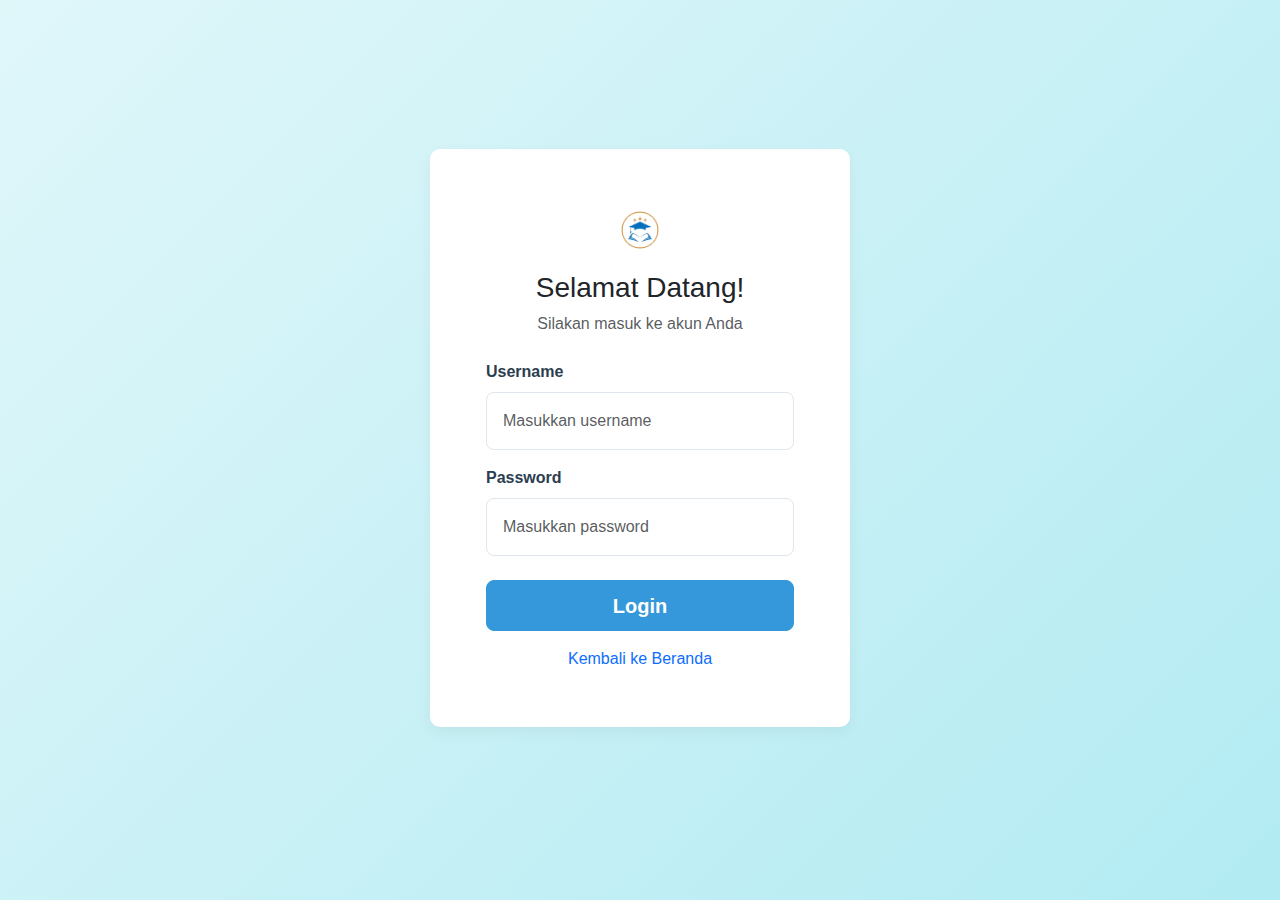
<file: login.html>
<!DOCTYPE html>
<html lang="id">
<head>
    <meta charset="UTF-8">
    <meta name="viewport" content="width=device-width, initial-scale=1.0">
    <title>Login - Perpustakaan</title>
    <link href="https://cdn.jsdelivr.net/npm/bootstrap@5.1.3/dist/css/bootstrap.min.css" rel="stylesheet">
    <link rel="stylesheet" href="style.css">
</head>
<body>

    <div class="login-container">
        <div class="card login-card">
            <div class="card-body">
                <div class="text-center mb-4">
                    <img src="assets/logo.png" alt="Logo" height="50">
                    <h3 class="mt-3">Selamat Datang!</h3>
                    <p class="text-muted">Silakan masuk ke akun Anda</p>
                </div>
                <form action="koleksi-buku.html">
                    <div class="mb-3">
                        <label for="username" class="form-label">Username</label>
                        <input type="text" class="form-control" id="username" placeholder="Masukkan username" required>
                    </div>
                    <div class="mb-3">
                        <label for="password" class="form-label">Password</label>
                        <input type="password" class="form-control" id="password" placeholder="Masukkan password" required>
                    </div>
                    <div class="d-grid mt-4">
                        <button type="submit" class="btn btn-primary btn-lg">Login</button>
                    </div>
                    <div class="text-center mt-3">
                        <a href="index.html" class="text-decoration-none">Kembali ke Beranda</a>
                </form>
            </div>
        </div>
    </div>

</body>
</html>
</file>
<file: style.css>
.hidden {
    display: none !important;
}

body {
    min-height: 100vh;
    min-height: -webkit-fill-available;
    font-family: "Quicksand", sans-serif;
    font-optical-sizing: auto;
    font-weight: 500;
    font-style: normal;
    background-color: #f8f9fa;
}

.sidebar {
    width: 280px;
    background-color: #ffffff !important;
    border-right: 1px solid #e0e6ed;
    height: 100vh;
    position: sticky;
    top: 0;
}

.sidebar .nav-link {
    color: #34495e;
    font-weight: 600;
    border-radius: 8px;
    margin: 0.2rem 0;
}

.sidebar .nav-link.active {
    background-color: #3498db;
    color: white !important;
}

.sidebar .nav-link:not(.active):hover {
    background-color: #ecf0f1;
}

.sidebar .nav-link.active img,
.sidebar .nav-link:hover img {
    filter: brightness(0) invert(1);
}

.content {
    flex-grow: 1;
    background-color: #f8f9fa;
    padding: 2rem;
    min-height: 100vh;
    position: relative;
    z-index: 1;
}

.background-logo {
    position: absolute;
    top: 50%;
    left: 50%;
    transform: translate(-50%, -50%);
    width: 80%;
    max-width: 450px;
    height: auto;
    object-fit: contain;
    opacity: 0.04;
    z-index: -1;
    user-select: none;
    pointer-events: none;
}

.card {
    border-radius: 10px;
    box-shadow: 0 5px 15px rgba(0, 0, 0, 0.05);
    border: none;
    margin-bottom: 1.5rem;
}

.card-header {
    background: linear-gradient(120deg, #3498db, #2980b9);
    color: white;
    border-radius: 10px 10px 0 0 !important;
    padding: 1rem 1.25rem;
    font-weight: 600;
}

.stat-card {
    border-left: 4px solid #3498db;
    background: white;
    border-radius: 8px;
    padding: 1rem;
    transition: transform 0.2s;
}

.stat-card:hover {
    transform: translateY(-4px);
}

.stat-card.success {
    border-left-color: #2ecc71;
}

.stat-card.warning {
    border-left-color: #f39c12;
}

.stat-card.danger {
    border-left-color: #e74c3c;
}

.stat-number {
    font-size: 1.8rem;
    font-weight: 700;
    color: #2c3e50;
}

.stat-label {
    font-size: 0.9rem;
    color: #7f8c8d;
}

.table {
    border-color: #dee2e6;
}

.table thead {
    background-color: #f1f5f9;
}

.table-hover tbody tr:hover {
    background-color: #f8f9fa;
}

.table .book-cover {
    width: 60px;
    height: 90px;
    object-fit: cover;
    border-radius: 4px;
    box-shadow: 0 2px 4px rgba(0, 0, 0, 0.1);
}

.table .fw-bold {
    color: #2c3e50;
}

.btn {
    border-radius: 8px;
    padding: 0.6rem 1.2rem;
    font-weight: 600;
    transition: all 0.2s ease-in-out;
}

.btn-primary {
    background-color: #3498db;
    border-color: #3498db;
}

.btn-primary:hover {
    background-color: #2980b9;
    border-color: #2980b9;
    transform: translateY(-2px);
}

.btn-warning {
    background-color: #f39c12;
    border-color: #f39c12;
    color: white;
}

.btn-warning:hover {
    background-color: #e67e22;
    border-color: #e67e22;
    transform: translateY(-2px);
}

.btn-danger {
    background-color: #e74c3c;
    border-color: #e74c3c;
}

.btn-danger:hover {
    background-color: #c0392b;
    border-color: #c0392b;
    transform: translateY(-2px);
}

.btn-success {
    background-color: #2ecc71;
    border-color: #2ecc71;
}

.btn-secondary {
    background-color: #95a5a6;
    border-color: #95a5a6;
    color: white;
}

.btn-secondary:hover {
    background-color: #7f8c8d;
    border-color: #7f8c8d;
}

.btn-outline-primary {
    color: #3498db;
    border-color: #3498db;
}

.btn-outline-primary:hover {
    background-color: #3498db;
    color: white;
}

.action-buttons {
    display: flex;
    gap: 5px;
}

.action-buttons .btn {
    padding: 0.2rem 0.6rem;
    font-size: 0.8rem;
}

.filter-section,
.form-container {
    background-color: white;
    border-radius: 10px;
    padding: 2rem;
    box-shadow: 0 5px 15px rgba(0, 0, 0, 0.05);
    margin-bottom: 1.5rem;
}

.form-label {
    font-weight: 600;
    color: #2c3e50;
}

.form-control,
.form-select {
    border-radius: 8px;
    padding: 0.75rem 1rem;
    border: 1px solid #e0e6ed;
}

.form-control:focus,
.form-select:focus {
    box-shadow: 0 0 0 3px rgba(52, 152, 219, 0.2);
    border-color: #3498db;
}

#author-inputs-container .input-group {
    margin-bottom: 10px;
}

#nim-suggestions {
    max-height: 200px;
    overflow-y: auto;
    border-top: none;
    display: none; 
    z-index: 10;
}

#nim-suggestions .list-group-item-action {
    cursor: pointer;
}

.login-container {
    display: flex;
    justify-content: center;
    align-items: center;
    min-height: 100vh;
    background: linear-gradient(135deg, #e0f7fa 0%, #b2ebf2 100%);
}

.login-card {
    width: 100%;
    max-width: 420px;
    padding: 2.5rem;
}

.login-card .form-control {
    padding: 1rem;
    height: auto;
}

.profile-pic-wrapper {
    position: relative;
    width: 120px;
    height: 120px;
    margin: 0 auto 1.5rem;
}

.profile-pic-wrapper input[type="file"] {
    display: none;
}

.profile-pic-wrapper .profile-pic {
    width: 100%;
    height: 100%;
    object-fit: cover;
    border-radius: 50%;
    cursor: pointer;
    border: 4px solid #fff;
    box-shadow: 0 4px 10px rgba(0,0,0,0.1);
}

.profile-pic-wrapper .upload-overlay {
    position: absolute;
    bottom: 0;
    left: 0;
    width: 100%;
    height: 100%;
    background: rgba(0, 0, 0, 0.4);
    color: white;
    display: flex;
    align-items: center;
    justify-content: center;
    border-radius: 50%;
    opacity: 0;
    transition: opacity 0.3s;
    cursor: pointer;
    pointer-events: none;
}

.profile-pic-wrapper:hover .upload-overlay {
    opacity: 1;
}

/* Specific styles for pengumuman.html */
.kolom-aksi {
    display: flex;
    gap: 5px;
    justify-content: center;
    align-items: center;
    height: 100%;
}

/* Specific styles for koleksi-buku.html */
.book-cover {
    width: 60px;
    height: 90px;
    object-fit: cover;
}
.clickable-row {
    cursor: pointer;
}
.detail-row {
    background-color: #f2f2f2;
}
.detail-content {
    padding: 10px;
    border-top: 1px solid #e0e0e0;
    display: flex;
    justify-content: flex-end;
    gap: 10px;
}
.table-hover tbody tr:hover {
    background-color: #f5f5f5;
}
</file>
